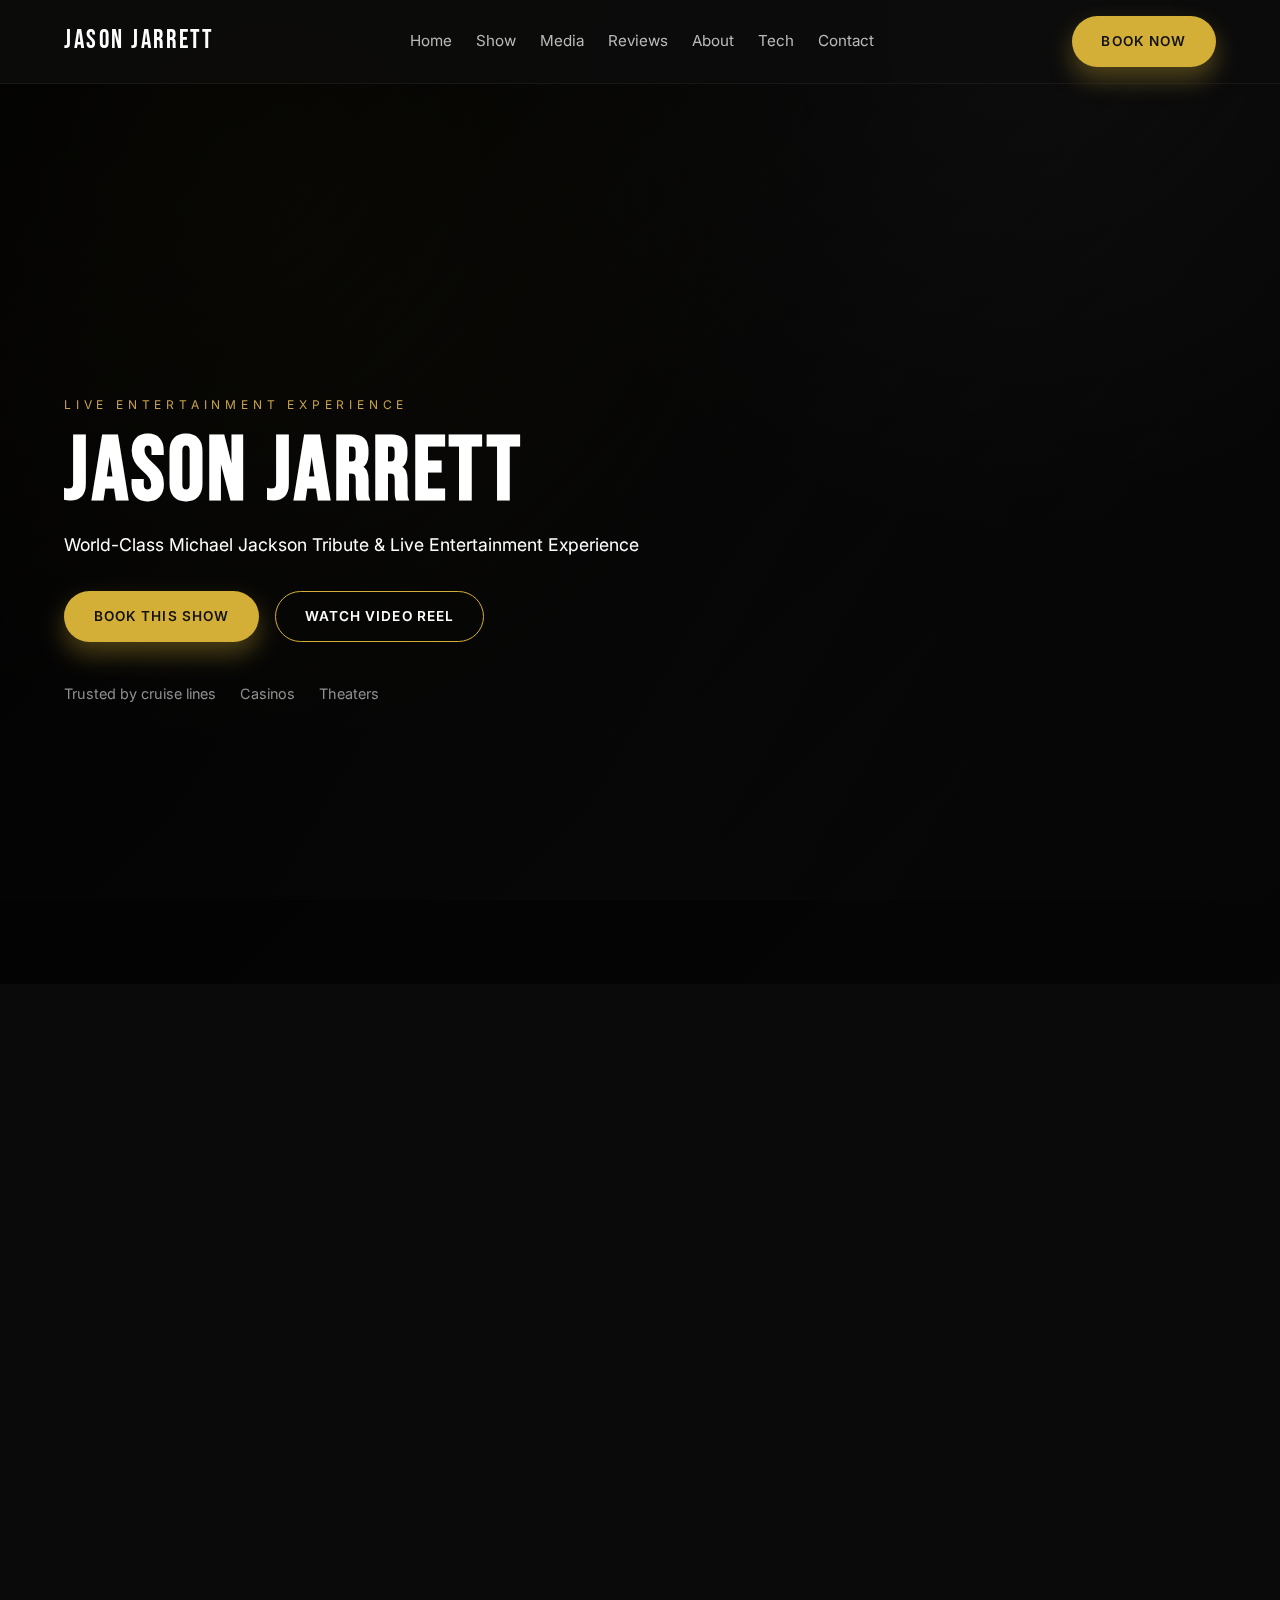
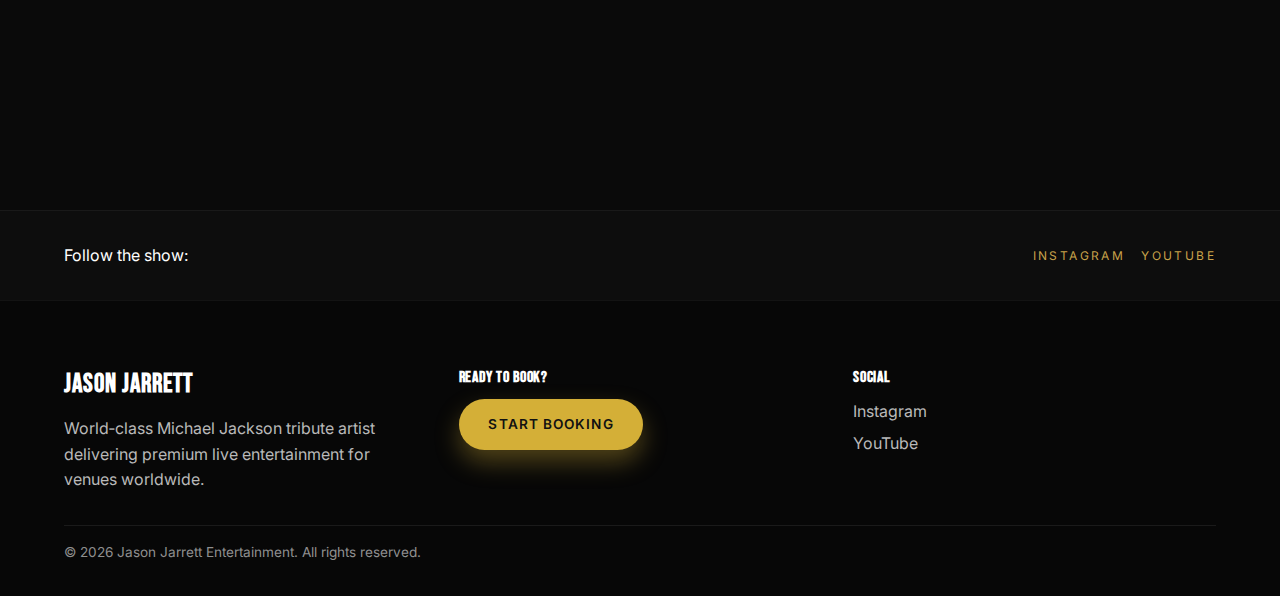
<file: index.html>
<!doctype html>
<html lang="en">
<head>
  <meta charset="utf-8" />
  <meta name="viewport" content="width=device-width, initial-scale=1" />
  <title>Jason Jarrett | World-Class Michael Jackson Tribute & Live Entertainment</title>
  <meta name="description" content="High-impact Michael Jackson tribute show. Premium live entertainment for venues, cruise lines, casinos, theaters, and corporate events." />
  <link rel="preconnect" href="https://fonts.googleapis.com" />
  <link rel="preconnect" href="https://fonts.gstatic.com" crossorigin />
  <link href="https://fonts.googleapis.com/css2?family=Bebas+Neue&family=Inter:wght@300;400;500;600;700&display=swap" rel="stylesheet" />
  <link rel="stylesheet" href="styles.css" />
</head>
<body>
  <div class="bg-ambient"></div>

  <header class="site-header">
    <div class="container header-inner">
      <div class="logo">Jason Jarrett</div>
      <nav class="nav">
        <a href="#home">Home</a>
        <a href="#show">Show</a>
        <a href="#media">Media</a>
        <a href="#reviews">Reviews</a>
        <a href="#about">About</a>
        <a href="#tech">Tech</a>
        <a href="#contact">Contact</a>
      </nav>
      <a class="btn btn-gold" href="mailto:jasonljarrett@gmail.com">Book Now</a>
    </div>
  </header>

  <main>
    <section id="home" class="hero section">
      <div class="hero-media">
        <iframe
          src="https://player.vimeo.com/video/678943537?background=1&autoplay=1&loop=1&muted=1&byline=0&title=0"
          frameborder="0"
          allow="autoplay; fullscreen; picture-in-picture"
          allowfullscreen
          title="Jason Jarrett as Michael Jackson"
        ></iframe>
        <div class="hero-overlay"></div>
      </div>
      <div class="container hero-content">
        <p class="eyebrow">Live Entertainment Experience</p>
        <h1>JASON JARRETT</h1>
        <p class="subhead">World-Class Michael Jackson Tribute &amp; Live Entertainment Experience</p>
        <div class="hero-ctas">
          <a class="btn btn-gold" href="mailto:jasonljarrett@gmail.com">Book This Show</a>
          <a class="btn btn-ghost" href="#media">Watch Video Reel</a>
        </div>
        <div class="badge-row">
          <span>Trusted by cruise lines</span>
          <span>Casinos</span>
          <span>Theaters</span>
        </div>
      </div>
    </section>

    <section class="section" id="what-you-get">
      <div class="container">
        <h2>What You Get</h2>
        <div class="grid-4">
          <div class="card">
            <div class="icon">⚡</div>
            <h3>High‑Energy MJ Concert Experience</h3>
            <p>Signature vocals, choreography, and crowd‑moving energy that sells tickets.</p>
          </div>
          <div class="card">
            <div class="icon">🎛</div>
            <h3>Pro Sound &amp; Lighting Ready</h3>
            <p>Built for venues that demand reliability, clarity, and impact.</p>
          </div>
          <div class="card">
            <div class="icon">🏟</div>
            <h3>Flexible Show Formats</h3>
            <p>From theaters to corporate events with scalable production levels.</p>
          </div>
          <div class="card">
            <div class="icon">🏆</div>
            <h3>Proven Crowd Favorite</h3>
            <p>Consistently delivers standing ovations and repeat bookings.</p>
          </div>
        </div>
      </div>
    </section>

    <section class="section video-reel" id="media">
      <div class="container">
        <div class="section-header">
          <h2>Video Reel</h2>
          <p>See why audiences around the world jump to their feet.</p>
        </div>
        <div class="video-frame">
          <iframe
            src="https://player.vimeo.com/video/678943537?byline=0&title=0"
            frameborder="0"
            allow="autoplay; fullscreen; picture-in-picture"
            allowfullscreen
            title="Jason Jarrett as Michael Jackson"
          ></iframe>
        </div>
        <div class="center">
          <a class="btn btn-gold" href="mailto:jasonljarrett@gmail.com">Request Availability</a>
        </div>
      </div>
    </section>

    <section class="section" id="photo-highlights">
      <div class="container">
        <div class="section-header">
          <h2>Photo Highlights</h2>
          <p>Stage shots, audience interaction, closeups, and costumes.</p>
        </div>
        <div class="grid-photos">
          <div class="photo placeholder">Performance Moment</div>
          <div class="photo placeholder">Audience Reaction</div>
          <div class="photo placeholder">Signature Costume</div>
          <div class="photo placeholder">Stage Lighting</div>
          <div class="photo placeholder">Encore Closeup</div>
          <div class="photo placeholder">Finale Pose</div>
        </div>
      </div>
    </section>

    <section class="section testimonials" id="reviews">
      <div class="container">
        <div class="section-header">
          <h2>Testimonials</h2>
          <p>What producers, venues, and cruise directors say.</p>
        </div>
        <div class="grid-3">
          <div class="quote">
            <p>“A stadium‑level performance that instantly elevated our headliner night.”</p>
            <div class="quote-meta">— Name, Producer · Las Vegas, NV</div>
          </div>
          <div class="quote">
            <p>“A flawless show from load‑in to final encore. Our guests loved it.”</p>
            <div class="quote-meta">— Name, Cruise Director · Miami, FL</div>
          </div>
          <div class="quote">
            <p>“Professional, punctual, and absolutely thrilling. We’re booking again.”</p>
            <div class="quote-meta">— Name, Venue GM · Austin, TX</div>
          </div>
        </div>
      </div>
    </section>

    <section class="section cta-strip" id="fast-booking">
      <div class="container cta-inner">
        <div>
          <h2>Ready to bring this show to your stage?</h2>
          <p>Fast response from management. Secure your date today.</p>
        </div>
        <div class="cta-actions">
          <a class="btn btn-gold" href="mailto:jasonljarrett@gmail.com">Check Availability</a>
          <a class="btn btn-ghost" href="press-kit.pdf" download>Download Press Kit</a>
        </div>
      </div>
    </section>

    <section class="section" id="show">
      <div class="container">
        <div class="section-header">
          <h2>Show Overview</h2>
          <p>High‑impact tribute performance built for ticket‑selling venues.</p>
        </div>
        <div class="grid-2">
          <div class="panel">
            <h3>Experience</h3>
            <p>Jason Jarrett delivers a world‑class MJ tribute with iconic vocals, choreography, and production‑ready professionalism.</p>
            <p><strong>Length options:</strong> 60, 75, or 90 minutes.</p>
            <p><strong>Audience:</strong> All ages, theaters, casinos, fairs, cruise lines, corporate events.</p>
          </div>
          <div class="panel">
            <h3>Production Levels</h3>
            <ul>
              <li>Solo performance (travel‑ready)</li>
              <li>Full production with dancers</li>
              <li>Custom variations for festivals and headliners</li>
            </ul>
            <p class="emphasis">Audience reaction is electric—engaged, standing, and sharing.</p>
            <a class="btn btn-gold" href="mailto:jasonljarrett@gmail.com">Talk to Booking</a>
          </div>
        </div>
      </div>
    </section>

    <section class="section" id="media-gallery">
      <div class="container">
        <div class="section-header">
          <h2>Media Gallery</h2>
          <p>Promo reel, live clips, and crowd moments.</p>
        </div>
        <div class="grid-2">
          <div class="video-frame">
            <iframe
              src="https://player.vimeo.com/video/678943537?byline=0&title=0"
              frameborder="0"
              allow="autoplay; fullscreen; picture-in-picture"
              allowfullscreen
              title="Jason Jarrett as Michael Jackson"
            ></iframe>
          </div>
          <div class="video-frame">
            <iframe
              src="https://player.vimeo.com/video/1095311125?byline=0&title=0"
              frameborder="0"
              allow="autoplay; fullscreen; picture-in-picture"
              allowfullscreen
              title="Jason Jarrett Promo"
            ></iframe>
          </div>
        </div>
        <div class="media-actions">
          <a class="btn btn-ghost" href="hi-res-gallery.zip" download>Download Hi‑Res Photos</a>
        </div>
      </div>
    </section>

    <section class="section reviews-long" id="reviews-long">
      <div class="container">
        <div class="section-header">
          <h2>Reviews &amp; Case Highlights</h2>
          <p>Proof that this show delivers for buyers.</p>
        </div>
        <div class="grid-2">
          <div class="panel">
            <h3>Festival Headliner Boost</h3>
            <p>Increased advance sales and delivered a packed house with full audience engagement.</p>
            <p class="quote-meta">— Festival Director · Midwest USA</p>
          </div>
          <div class="panel">
            <h3>Casino Theater Residency</h3>
            <p>Multiple sell‑out nights with exceptional guest feedback and repeat inquiries.</p>
            <p class="quote-meta">— Entertainment Buyer · Southwest USA</p>
          </div>
        </div>
        <div class="logo-row">
          <div class="logo-placeholder">Venue Logo</div>
          <div class="logo-placeholder">Cruise Line</div>
          <div class="logo-placeholder">Casino</div>
          <div class="logo-placeholder">Festival</div>
        </div>
      </div>
    </section>

    <section class="section" id="about">
      <div class="container">
        <div class="section-header">
          <h2>About Jason</h2>
          <p>Professional journey, passion, and performance standards.</p>
        </div>
        <div class="grid-2">
          <div class="panel">
            <h3>Short Story</h3>
            <p>Jason Jarrett is a seasoned entertainer known for delivering premium live experiences that feel massive, polished, and audience‑first.</p>
            <p>Years of live performance across diverse venues have refined a show that is both authentic and consistently sellable.</p>
          </div>
          <div class="panel">
            <h3>Why He Performs</h3>
            <p>To create unforgettable moments, energize crowds, and bring a world‑class production to every stage.</p>
            <div class="fast-facts">
              <div><strong>Shows:</strong> 500+ (placeholder)</div>
              <div><strong>Regions:</strong> USA + International (placeholder)</div>
              <div><strong>Genres:</strong> Pop, Tribute, Live Entertainment</div>
            </div>
            <a class="btn btn-gold" href="mailto:jasonljarrett@gmail.com">Bring Jason to Your Venue</a>
          </div>
        </div>
      </div>
    </section>

    <section class="section" id="tech">
      <div class="container">
        <div class="section-header">
          <h2>Tech</h2>
          <p>Production details that make tech teams comfortable.</p>
        </div>
        <div class="grid-2">
          <div class="panel">
            <h3>Technical Requirements</h3>
            <ul>
              <li>Stage: 20' x 16' minimum (placeholder)</li>
              <li>Power: Standard 110/220v (placeholder)</li>
              <li>Sound: Stereo PA with sub support (placeholder)</li>
              <li>Lighting: Basic wash + spot (placeholder)</li>
            </ul>
          </div>
          <div class="panel">
            <h3>Provided by Artist</h3>
            <ul>
              <li>Costumes and accessories</li>
              <li>Playback tracks</li>
              <li>Mic preferences and setup guidance</li>
            </ul>
            <a class="btn btn-ghost" href="tech-rider.pdf" download>Download Tech Rider</a>
          </div>
        </div>
      </div>
    </section>

    <section class="section contact" id="contact">
      <div class="container">
        <div class="section-header">
          <h2>Book Jason Jarrett</h2>
          <p>Fast response from management. Booking should take under 60 seconds.</p>
        </div>
        <form class="booking-form" action="mailto:jasonljarrett@gmail.com" method="post" enctype="text/plain">
          <div class="form-grid">
            <label>Full Name<input type="text" name="name" required /></label>
            <label>Venue / Organization<input type="text" name="venue" required /></label>
            <label>City<input type="text" name="city" required /></label>
            <label>Event Date<input type="date" name="date" /></label>
            <label>Phone<input type="tel" name="phone" /></label>
            <label>Email<input type="email" name="email" required /></label>
          </div>
          <label class="full">Message<textarea name="message" rows="5" required></textarea></label>
          <label class="checkbox">
            <input type="checkbox" name="role" value="promoter" /> I am a promoter / agent / venue
          </label>
          <button class="btn btn-gold" type="submit">Request Booking Info</button>
        </form>
      </div>
    </section>
  </main>

  <section class="fan-strip">
    <div class="container fan-inner">
      <span>Follow the show:</span>
      <div class="fan-actions">
        <a href="#" aria-label="Instagram">Instagram</a>
        <a href="#" aria-label="YouTube">YouTube</a>
      </div>
    </div>
  </section>

  <footer class="site-footer">
    <div class="container footer-inner">
      <div class="footer-bio">
        <h3>Jason Jarrett</h3>
        <p>World‑class Michael Jackson tribute artist delivering premium live entertainment for venues worldwide.</p>
      </div>
      <div class="footer-cta">
        <h4>Ready to book?</h4>
        <a class="btn btn-gold" href="mailto:jasonljarrett@gmail.com">Start Booking</a>
      </div>
      <div class="footer-social">
        <h4>Social</h4>
        <a href="#">Instagram</a>
        <a href="#">YouTube</a>
      </div>
    </div>
    <div class="container footer-bottom">
      <span>© 2026 Jason Jarrett Entertainment. All rights reserved.</span>
    </div>
  </footer>

  <script src="script.js"></script>
</body>
</html>
</file>
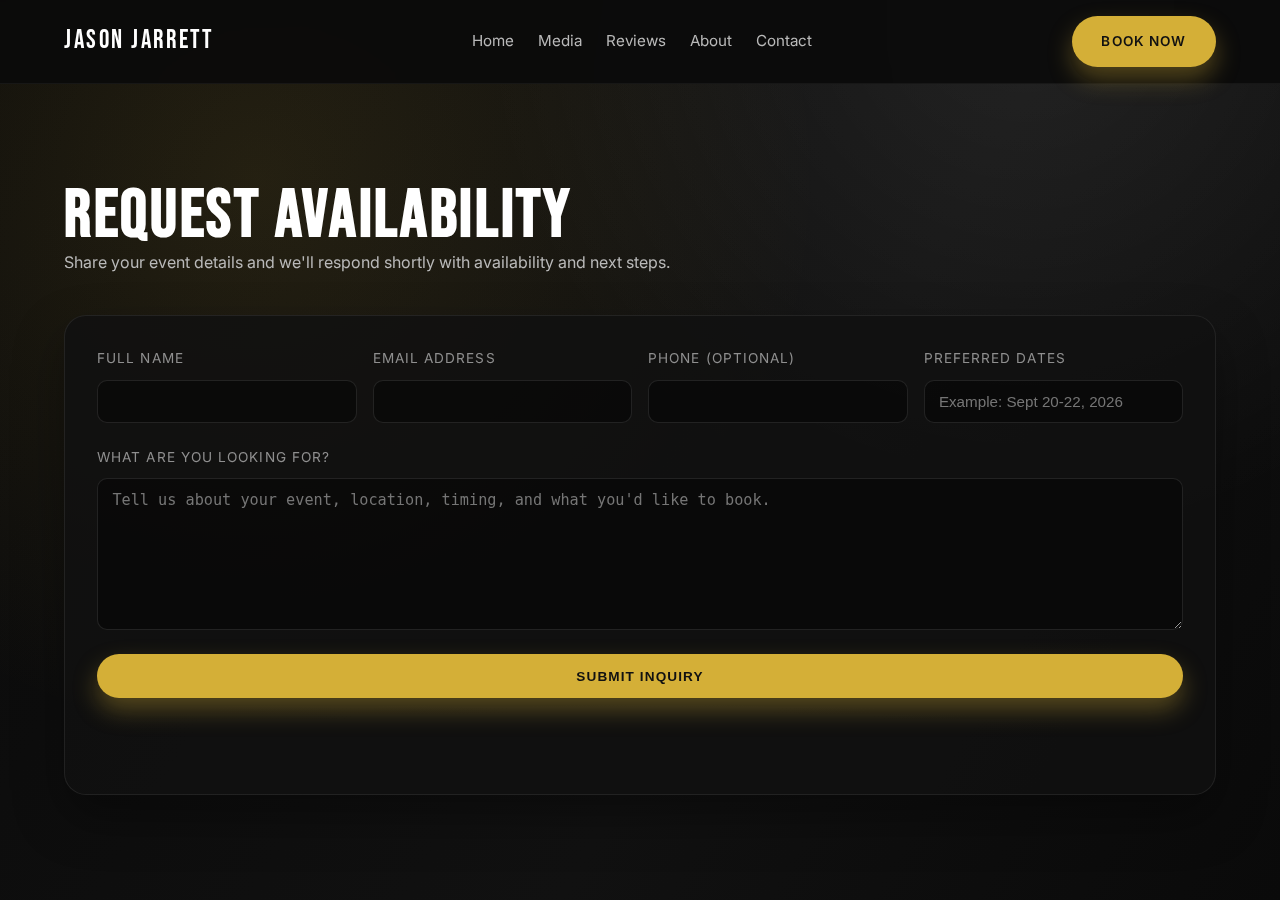
<file: availability.html>
<!doctype html>
<html lang="en">
<head>
  <meta charset="utf-8" />
  <meta name="viewport" content="width=device-width, initial-scale=1" />
  <title>Request Availability | Jason Jarrett</title>
  <meta name="description" content="Send an availability request for Jason Jarrett's Michael Jackson tribute show." />
  <link rel="preconnect" href="https://fonts.googleapis.com" />
  <link rel="preconnect" href="https://fonts.gstatic.com" crossorigin />
  <link href="https://fonts.googleapis.com/css2?family=Bebas+Neue&family=Inter:wght@300;400;500;600;700&display=swap" rel="stylesheet" />
  <link rel="stylesheet" href="styles.css" />
</head>
<body>
  <div class="bg-ambient"></div>

  <header class="site-header">
    <div class="container header-inner">
      <div class="logo">Jason Jarrett</div>
      <nav class="nav">
        <a href="index.html#home">Home</a>
        <a href="index.html#media">Media</a>
        <a href="index.html#reviews">Reviews</a>
        <a href="index.html#about">About</a>
        <a href="index.html#contact">Contact</a>
      </nav>
      <a class="btn btn-gold" href="index.html#contact">Book Now</a>
    </div>
  </header>

  <main>
    <section class="section inquiry-page">
      <div class="container">
        <div class="section-header">
          <h1 class="inquiry-title">Request Availability</h1>
          <p>Share your event details and we'll respond shortly with availability and next steps.</p>
        </div>

        <div class="inquiry-panel">
          <form
            id="availability-form"
            class="booking-form"
            action="https://formsubmit.co/ajax/jasonljarrett@gmail.com"
            method="post"
          >
            <input type="hidden" name="source" value="Jason Jarrett Michael Jackson website" />
            <input type="hidden" name="_subject" value="New Inquiry from Jason Jarrett Website" />

            <div class="form-grid">
              <label>Full Name
                <input type="text" name="name" autocomplete="name" required />
              </label>
              <label>Email Address
                <input type="email" name="email" autocomplete="email" required />
              </label>
              <label>Phone (Optional)
                <input type="tel" name="phone" autocomplete="tel" />
              </label>
              <label>Preferred Dates
                <input type="text" name="dates" placeholder="Example: Sept 20-22, 2026" />
              </label>
            </div>

            <label class="full">What are you looking for?
              <textarea name="inquiry_details" rows="7" placeholder="Tell us about your event, location, timing, and what you'd like to book." required></textarea>
            </label>

            <button class="btn btn-gold" type="submit">Submit Inquiry</button>
            <p id="availability-form-status" class="form-status" role="status" aria-live="polite"></p>
          </form>
        </div>
      </div>
    </section>
  </main>

  <script src="script.js"></script>
</body>
</html>
</file>
<file: styles.css>
:root {
  --black: #0a0a0a;
  --black-2: #111111;
  --gold: #d4af37;
  --gold-soft: #c8a24a;
  --white: #ffffff;
  --muted: #b9b9b9;
  --muted-2: #8f8f8f;
  --glow: rgba(212, 175, 55, 0.35);
}

* {
  box-sizing: border-box;
  margin: 0;
  padding: 0;
}

html {
  scroll-behavior: smooth;
}

body {
  font-family: "Inter", sans-serif;
  background: var(--black);
  color: var(--white);
  line-height: 1.6;
  overflow-x: hidden;
}

h1, h2, h3, h4 {
  font-family: "Bebas Neue", sans-serif;
  letter-spacing: 0.04em;
}

h1 {
  font-size: clamp(3.5rem, 7vw, 6.5rem);
  line-height: 0.95;
}

h2 {
  font-size: clamp(2.2rem, 4vw, 3.2rem);
  margin-bottom: 1rem;
}

h3 {
  font-size: 1.6rem;
  margin-bottom: 0.6rem;
}

p {
  color: var(--muted);
}

a {
  color: inherit;
  text-decoration: none;
}

.container {
  width: min(1200px, 90%);
  margin: 0 auto;
}

.section {
  padding: 5rem 0;
  position: relative;
}

.section-header {
  margin-bottom: 2.5rem;
}

.center {
  text-align: center;
  margin-top: 2rem;
}

.bg-ambient {
  position: fixed;
  inset: 0;
  background:
    radial-gradient(circle at 20% 20%, rgba(212, 175, 55, 0.12), transparent 45%),
    radial-gradient(circle at 80% 0%, rgba(255, 255, 255, 0.08), transparent 40%),
    linear-gradient(120deg, #0a0a0a 0%, #111 60%, #0a0a0a 100%);
  z-index: -2;
}

.site-header {
  position: sticky;
  top: 0;
  z-index: 10;
  background: rgba(10, 10, 10, 0.9);
  backdrop-filter: blur(12px);
  border-bottom: 1px solid rgba(255, 255, 255, 0.05);
}

.header-inner {
  display: flex;
  align-items: center;
  justify-content: space-between;
  padding: 1rem 0;
  gap: 1rem;
}

.logo {
  font-family: "Bebas Neue", sans-serif;
  font-size: 1.6rem;
  letter-spacing: 0.1em;
  text-transform: uppercase;
}

.nav {
  display: flex;
  gap: 1.5rem;
  flex-wrap: wrap;
  font-size: 0.95rem;
  color: var(--muted);
}

.nav a {
  transition: color 0.2s ease;
}

.nav a:hover {
  color: var(--white);
}

.btn {
  display: inline-flex;
  align-items: center;
  justify-content: center;
  padding: 0.85rem 1.8rem;
  border-radius: 999px;
  font-weight: 600;
  text-transform: uppercase;
  letter-spacing: 0.08em;
  transition: transform 0.2s ease, box-shadow 0.2s ease, background 0.2s ease, color 0.2s ease;
  border: 1px solid transparent;
  font-size: 0.85rem;
}

.btn:hover {
  transform: translateY(-2px);
  box-shadow: 0 12px 28px rgba(0, 0, 0, 0.35);
}

.btn-gold {
  background: var(--gold);
  color: #111;
  box-shadow: 0 12px 24px var(--glow);
}

.btn-ghost {
  border-color: var(--gold);
  color: var(--white);
  background: transparent;
}

.hero {
  min-height: 100vh;
  display: flex;
  align-items: center;
  position: relative;
  overflow: hidden;
}

.hero-media {
  position: absolute;
  inset: 0;
  z-index: -1;
}

.hero-media iframe {
  width: 100%;
  height: 100%;
  border: none;
}

.hero-overlay {
  position: absolute;
  inset: 0;
  background: linear-gradient(135deg, rgba(0, 0, 0, 0.82), rgba(0, 0, 0, 0.4));
}

.hero-content {
  padding: 8rem 0 6rem;
}

.eyebrow {
  text-transform: uppercase;
  letter-spacing: 0.4em;
  font-size: 0.75rem;
  color: var(--gold-soft);
  margin-bottom: 1rem;
}

.subhead {
  font-size: 1.1rem;
  max-width: 600px;
  margin-top: 1rem;
  color: var(--white);
}

.hero-ctas {
  display: flex;
  gap: 1rem;
  margin-top: 2rem;
  flex-wrap: wrap;
}

.badge-row {
  margin-top: 2.5rem;
  display: flex;
  gap: 1.5rem;
  flex-wrap: wrap;
  color: var(--muted-2);
  font-size: 0.9rem;
}

.grid-4 {
  display: grid;
  grid-template-columns: repeat(auto-fit, minmax(220px, 1fr));
  gap: 1.5rem;
}

.grid-3 {
  display: grid;
  grid-template-columns: repeat(auto-fit, minmax(240px, 1fr));
  gap: 1.5rem;
}

.grid-2 {
  display: grid;
  grid-template-columns: repeat(auto-fit, minmax(280px, 1fr));
  gap: 2rem;
}

.card, .panel, .quote {
  background: rgba(17, 17, 17, 0.8);
  border: 1px solid rgba(255, 255, 255, 0.06);
  padding: 2rem;
  border-radius: 20px;
  box-shadow: 0 20px 45px rgba(0, 0, 0, 0.25);
}

.icon {
  font-size: 1.5rem;
  margin-bottom: 1rem;
}

.video-frame {
  position: relative;
  padding-top: 56.25%;
  border-radius: 20px;
  overflow: hidden;
  border: 1px solid rgba(255, 255, 255, 0.08);
  box-shadow: 0 30px 60px rgba(0, 0, 0, 0.4);
}

.video-frame iframe {
  position: absolute;
  inset: 0;
  width: 100%;
  height: 100%;
  border: 0;
}

.grid-photos {
  display: grid;
  grid-template-columns: repeat(auto-fit, minmax(180px, 1fr));
  gap: 1rem;
}

.photo {
  height: 180px;
  border-radius: 18px;
  display: flex;
  align-items: center;
  justify-content: center;
  text-align: center;
  font-size: 0.9rem;
  color: rgba(255, 255, 255, 0.8);
}

.placeholder {
  background: linear-gradient(135deg, rgba(212, 175, 55, 0.2), rgba(255, 255, 255, 0.05));
  border: 1px dashed rgba(255, 255, 255, 0.15);
}

.testimonials .quote p {
  color: var(--white);
  font-size: 1.05rem;
}

.quote-meta {
  margin-top: 1rem;
  color: var(--muted-2);
  font-size: 0.85rem;
}

.cta-strip {
  background: linear-gradient(120deg, rgba(212, 175, 55, 0.15), rgba(10, 10, 10, 0.4));
  border-top: 1px solid rgba(255, 255, 255, 0.05);
  border-bottom: 1px solid rgba(255, 255, 255, 0.05);
}

.cta-inner {
  display: flex;
  align-items: center;
  justify-content: space-between;
  gap: 2rem;
  flex-wrap: wrap;
}

.cta-actions {
  display: flex;
  gap: 1rem;
  flex-wrap: wrap;
}

.emphasis {
  margin: 1rem 0 1.5rem;
  color: var(--white);
}

.media-actions {
  margin-top: 2rem;
}

.logo-row {
  display: grid;
  grid-template-columns: repeat(auto-fit, minmax(160px, 1fr));
  gap: 1rem;
  margin-top: 2rem;
}

.logo-placeholder {
  padding: 1.5rem;
  border-radius: 16px;
  border: 1px dashed rgba(255, 255, 255, 0.15);
  text-align: center;
  color: var(--muted-2);
}

.fast-facts {
  margin: 1.5rem 0;
  display: grid;
  gap: 0.5rem;
  color: var(--muted-2);
}

.contact {
  background: rgba(15, 15, 15, 0.85);
}

.booking-form {
  display: grid;
  gap: 1.5rem;
}

.form-grid {
  display: grid;
  grid-template-columns: repeat(auto-fit, minmax(220px, 1fr));
  gap: 1rem;
}

label {
  display: flex;
  flex-direction: column;
  font-size: 0.85rem;
  text-transform: uppercase;
  letter-spacing: 0.08em;
  color: var(--muted-2);
}

input, textarea {
  margin-top: 0.6rem;
  padding: 0.75rem 0.9rem;
  border-radius: 10px;
  border: 1px solid rgba(255, 255, 255, 0.1);
  background: rgba(0, 0, 0, 0.4);
  color: var(--white);
  font-size: 0.95rem;
}

input:focus, textarea:focus {
  outline: 2px solid rgba(212, 175, 55, 0.4);
}

label.full {
  grid-column: 1 / -1;
}

label.checkbox {
  flex-direction: row;
  align-items: center;
  gap: 0.6rem;
  text-transform: none;
  letter-spacing: 0;
}

.fan-strip {
  padding: 2rem 0;
  background: #0d0d0d;
  border-top: 1px solid rgba(255, 255, 255, 0.05);
}

.fan-inner {
  display: flex;
  justify-content: space-between;
  align-items: center;
  flex-wrap: wrap;
  gap: 1rem;
}

.fan-actions {
  display: flex;
  gap: 1rem;
}

.fan-actions a {
  color: var(--gold-soft);
  text-transform: uppercase;
  letter-spacing: 0.2em;
  font-size: 0.75rem;
}

.site-footer {
  padding: 4rem 0 2rem;
  background: #070707;
  border-top: 1px solid rgba(255, 255, 255, 0.05);
}

.footer-inner {
  display: grid;
  grid-template-columns: repeat(auto-fit, minmax(220px, 1fr));
  gap: 2rem;
  margin-bottom: 2rem;
}

.footer-cta h4, .footer-social h4 {
  margin-bottom: 0.5rem;
}

.footer-social a {
  display: block;
  margin-top: 0.4rem;
  color: var(--muted);
}

.footer-bottom {
  border-top: 1px solid rgba(255, 255, 255, 0.08);
  padding-top: 1rem;
  color: var(--muted-2);
  font-size: 0.85rem;
}

.fade-in {
  opacity: 0;
  transform: translateY(20px);
  transition: opacity 0.8s ease, transform 0.8s ease;
}

.fade-in.visible {
  opacity: 1;
  transform: translateY(0);
}

@media (max-width: 900px) {
  .nav {
    display: none;
  }

  .hero-content {
    padding-top: 7rem;
  }
}

@media (max-width: 600px) {
  .hero-ctas {
    flex-direction: column;
    align-items: flex-start;
  }

  .cta-inner {
    flex-direction: column;
    align-items: flex-start;
  }

  .header-inner {
    flex-wrap: wrap;
  }
}

.inquiry-page {
  min-height: calc(100vh - 90px);
  display: flex;
  align-items: center;
}

.inquiry-title {
  font-size: clamp(2.6rem, 6vw, 4.2rem);
  line-height: 1;
}

.inquiry-panel {
  background: rgba(17, 17, 17, 0.85);
  border: 1px solid rgba(255, 255, 255, 0.08);
  border-radius: 22px;
  padding: 2rem;
  box-shadow: 0 22px 50px rgba(0, 0, 0, 0.35);
}

.form-status {
  margin-top: 1rem;
  font-size: 0.95rem;
  min-height: 1.5rem;
}

.form-status-success {
  color: #78d39c;
}

.form-status-error {
  color: #ff9a9a;
}

.form-status-warning {
  color: #f4cf74;
}
</file>
